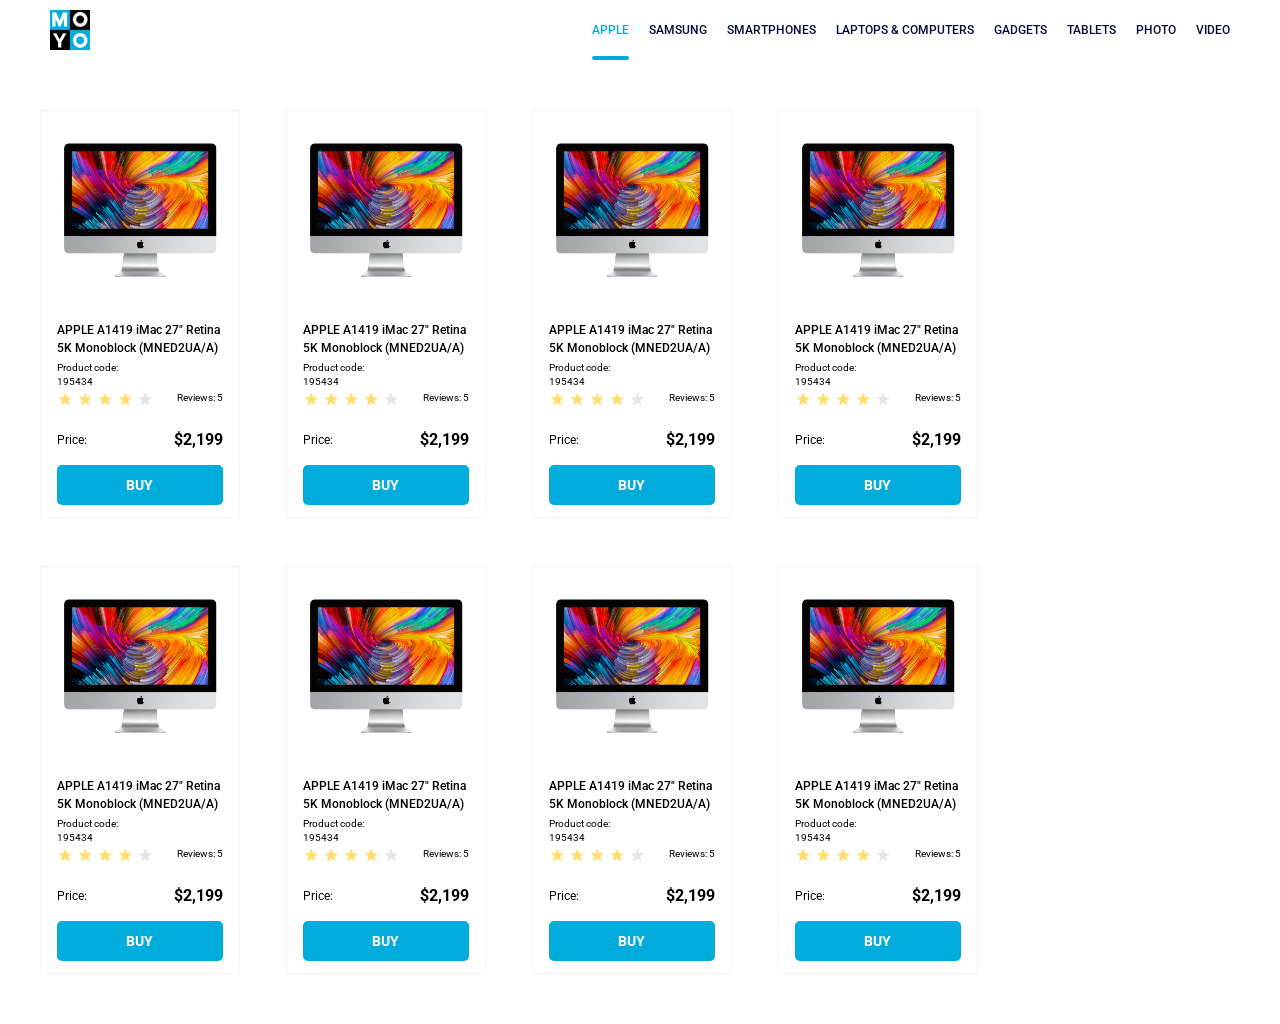
<file: index.html>
<!doctype html><html lang="en"><head><meta charset="utf-8"><meta name="viewport" content="width=device-width, initial-scale=1.0"><title>Catalog</title><link rel="preconnect" href="https://fonts.gstatic.com"><link href="https://fonts.googleapis.com/css2?family=Roboto:wght@400;500;700&display=swap" rel="stylesheet"><link rel="stylesheet" href="index.de5ad1f1.css"></head><body> <header class="header"> <a href="/" class="header__logo"> <img src="logo.eddae0ff.png" alt="Logo image"> </a> <nav class="navigation"> <ul class="navigation__list"> <li class="navigation__item"> <a href="#Apple" class="is-active navigation__link"> Apple </a> </li> <li class="navigation__item"> <a href="#Samsung" class="navigation__link"> Samsung </a> </li> <li class="navigation__item"> <a href="#Smartphones" class="navigation__link"> Smartphones </a> </li> <li class="navigation__item"> <a href="#Laptops" class="navigation__link" data-qa="nav-hover"> Laptops & Computers </a> </li> <li class="navigation__item"> <a href="#Gadgets" class="navigation__link"> Gadgets </a> </li> <li class="navigation__item"> <a href="#Tablets" class="navigation__link"> Tablets </a> </li> <li class="navigation__item"> <a href="#Photo" class="navigation__link"> Photo </a> </li> <li class="navigation__item"> <a href="#Video" class="navigation__link"> Video </a> </li> </ul> </nav> </header> <main class="main"> <div data-qa="card" class="card"> <img src="imac.202c52ff.jpeg" alt="card-photo" class="card__photo"> <h1 class="card__title"> APPLE A1419 iMac 27" Retina 5K Monoblock (MNED2UA/A) </h1> <p class="card__code">Product code: 195434</p> <div class="card__rating"> <div class="stars stars--4"> <div class="stars__star"></div> <div class="stars__star"></div> <div class="stars__star"></div> <div class="stars__star"></div> <div class="stars__star"></div> </div> <p class="card__reviews">Reviews: 5</p> </div> <div class="card__price"> <span class="card__price-label">Price:</span> <span class="card__price-value">$2,199</span> </div> <a data-qa="card-hover" href="#" class="card__button"> <span class="card__button-text">Buy</span> </a> </div> <div class="card"> <img src="imac.202c52ff.jpeg" alt="card-photo" class="card__photo"> <h1 class="card__title"> APPLE A1419 iMac 27" Retina 5K Monoblock (MNED2UA/A) </h1> <p class="card__code">Product code: 195434</p> <div class="card__rating"> <div class="stars stars--4"> <div class="stars__star"></div> <div class="stars__star"></div> <div class="stars__star"></div> <div class="stars__star"></div> <div class="stars__star"></div> </div> <p class="card__reviews">Reviews: 5</p> </div> <div class="card__price"> <span class="card__price-label">Price:</span> <span class="card__price-value">$2,199</span> </div> <a href="#" class="card__button"> <span class="card__button-text">Buy</span> </a> </div> <div class="card"> <img src="imac.202c52ff.jpeg" alt="card-photo" class="card__photo"> <h1 class="card__title"> APPLE A1419 iMac 27" Retina 5K Monoblock (MNED2UA/A) </h1> <p class="card__code">Product code: 195434</p> <div class="card__rating"> <div class="stars stars--4"> <div class="stars__star"></div> <div class="stars__star"></div> <div class="stars__star"></div> <div class="stars__star"></div> <div class="stars__star"></div> </div> <p class="card__reviews">Reviews: 5</p> </div> <div class="card__price"> <span class="card__price-label">Price:</span> <span class="card__price-value">$2,199</span> </div> <a href="#" class="card__button"> <span class="card__button-text">Buy</span> </a> </div> <div class="card"> <img src="imac.202c52ff.jpeg" alt="card-photo" class="card__photo"> <h1 class="card__title"> APPLE A1419 iMac 27" Retina 5K Monoblock (MNED2UA/A) </h1> <p class="card__code">Product code: 195434</p> <div class="card__rating"> <div class="stars stars--4"> <div class="stars__star"></div> <div class="stars__star"></div> <div class="stars__star"></div> <div class="stars__star"></div> <div class="stars__star"></div> </div> <p class="card__reviews">Reviews: 5</p> </div> <div class="card__price"> <span class="card__price-label">Price:</span> <span class="card__price-value">$2,199</span> </div> <a href="#" class="card__button"> <span class="card__button-text">Buy</span> </a> </div> <div class="card"> <img src="imac.202c52ff.jpeg" alt="card-photo" class="card__photo"> <h1 class="card__title"> APPLE A1419 iMac 27" Retina 5K Monoblock (MNED2UA/A) </h1> <p class="card__code">Product code: 195434</p> <div class="card__rating"> <div class="stars stars--4"> <div class="stars__star"></div> <div class="stars__star"></div> <div class="stars__star"></div> <div class="stars__star"></div> <div class="stars__star"></div> </div> <p class="card__reviews">Reviews: 5</p> </div> <div class="card__price"> <span class="card__price-label">Price:</span> <span class="card__price-value">$2,199</span> </div> <a href="#" class="card__button"> <span class="card__button-text">Buy</span> </a> </div> <div class="card"> <img src="imac.202c52ff.jpeg" alt="card-photo" class="card__photo"> <h1 class="card__title"> APPLE A1419 iMac 27" Retina 5K Monoblock (MNED2UA/A) </h1> <p class="card__code">Product code: 195434</p> <div class="card__rating"> <div class="stars stars--4"> <div class="stars__star"></div> <div class="stars__star"></div> <div class="stars__star"></div> <div class="stars__star"></div> <div class="stars__star"></div> </div> <p class="card__reviews">Reviews: 5</p> </div> <div class="card__price"> <span class="card__price-label">Price:</span> <span class="card__price-value">$2,199</span> </div> <a href="#" class="card__button"> <span class="card__button-text">Buy</span> </a> </div> <div class="card"> <img src="imac.202c52ff.jpeg" alt="card-photo" class="card__photo"> <h1 class="card__title"> APPLE A1419 iMac 27" Retina 5K Monoblock (MNED2UA/A) </h1> <p class="card__code">Product code: 195434</p> <div class="card__rating"> <div class="stars stars--4"> <div class="stars__star"></div> <div class="stars__star"></div> <div class="stars__star"></div> <div class="stars__star"></div> <div class="stars__star"></div> </div> <p class="card__reviews">Reviews: 5</p> </div> <div class="card__price"> <span class="card__price-label">Price:</span> <span class="card__price-value">$2,199</span> </div> <a href="#" class="card__button"> <span class="card__button-text">Buy</span> </a> </div> <div class="card"> <img src="imac.202c52ff.jpeg" alt="card-photo" class="card__photo"> <h1 class="card__title"> APPLE A1419 iMac 27" Retina 5K Monoblock (MNED2UA/A) </h1> <p class="card__code">Product code: 195434</p> <div class="card__rating"> <div class="stars stars--4"> <div class="stars__star"></div> <div class="stars__star"></div> <div class="stars__star"></div> <div class="stars__star"></div> <div class="stars__star"></div> </div> <p class="card__reviews">Reviews: 5</p> </div> <div class="card__price"> <span class="card__price-label">Price:</span> <span class="card__price-value">$2,199</span> </div> <a href="#" class="card__button"> <span class="card__button-text">Buy</span> </a> </div> </main> </body></html>
</file>
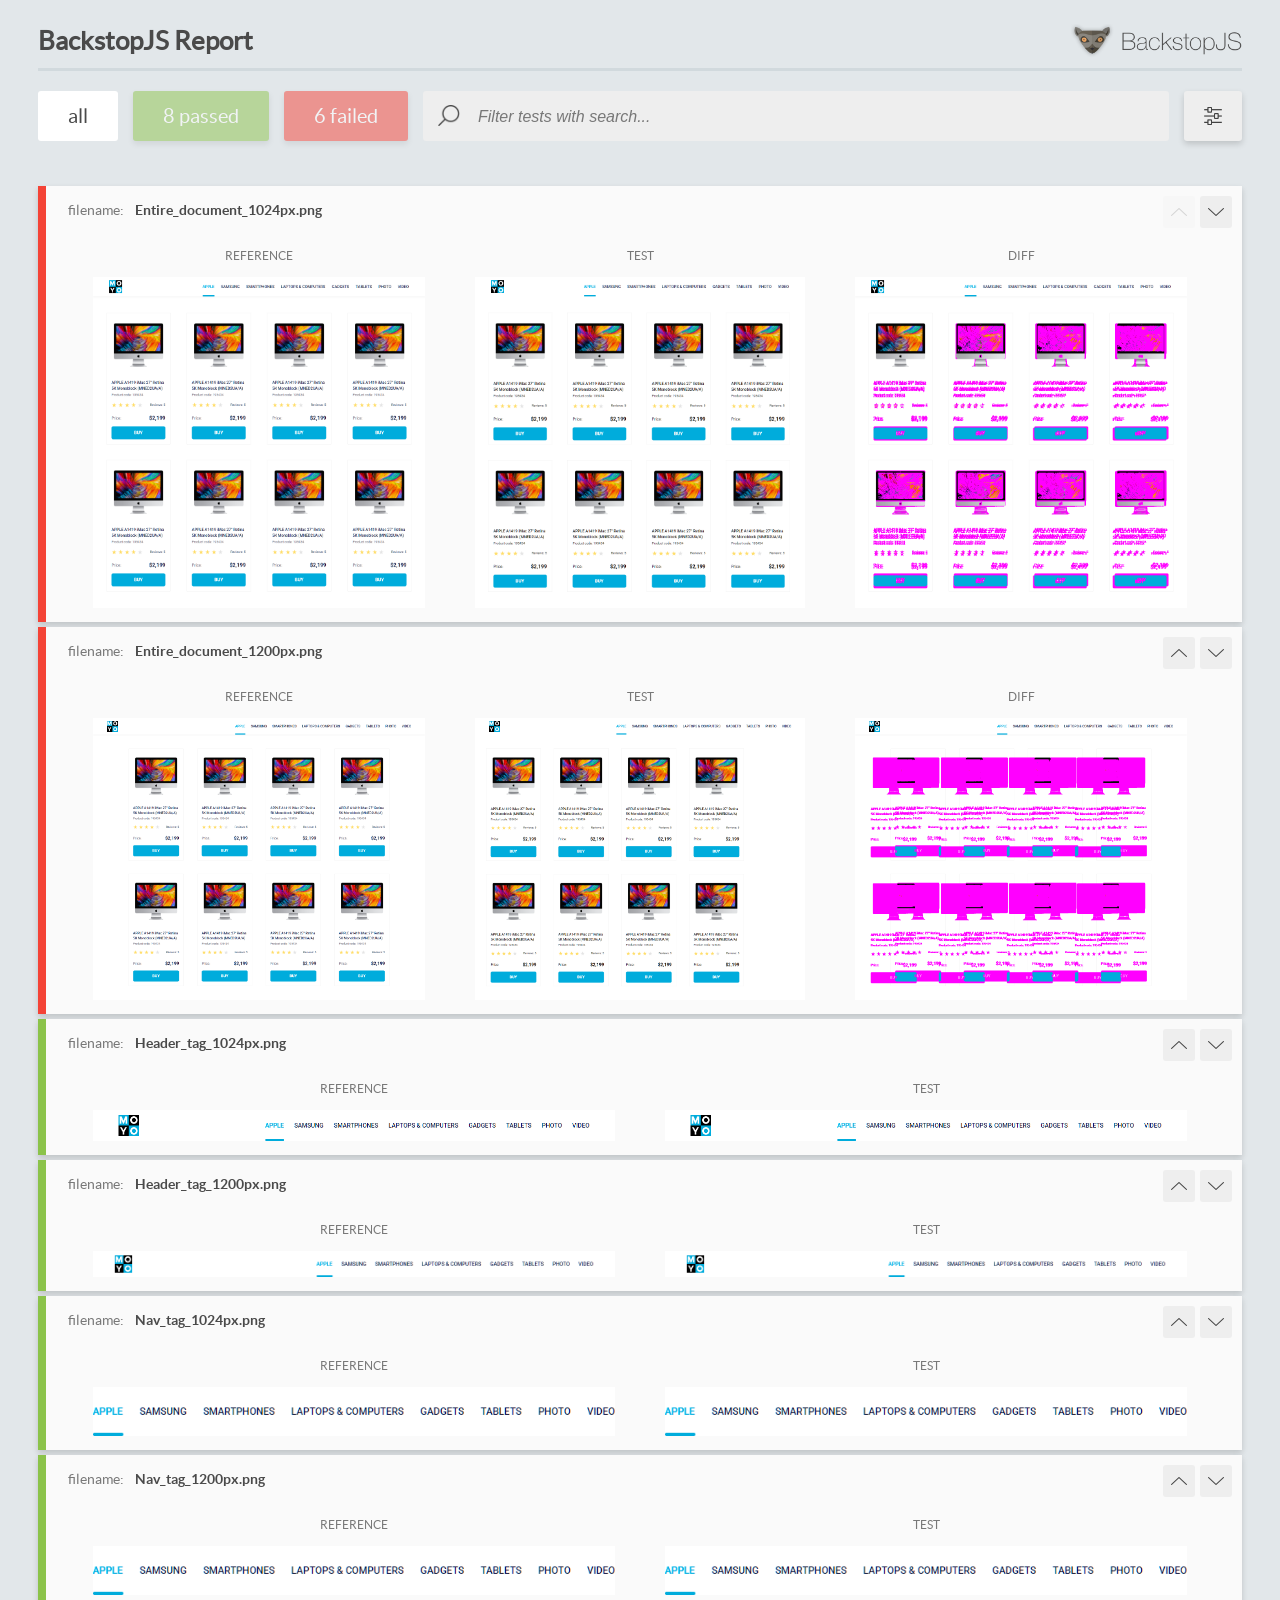
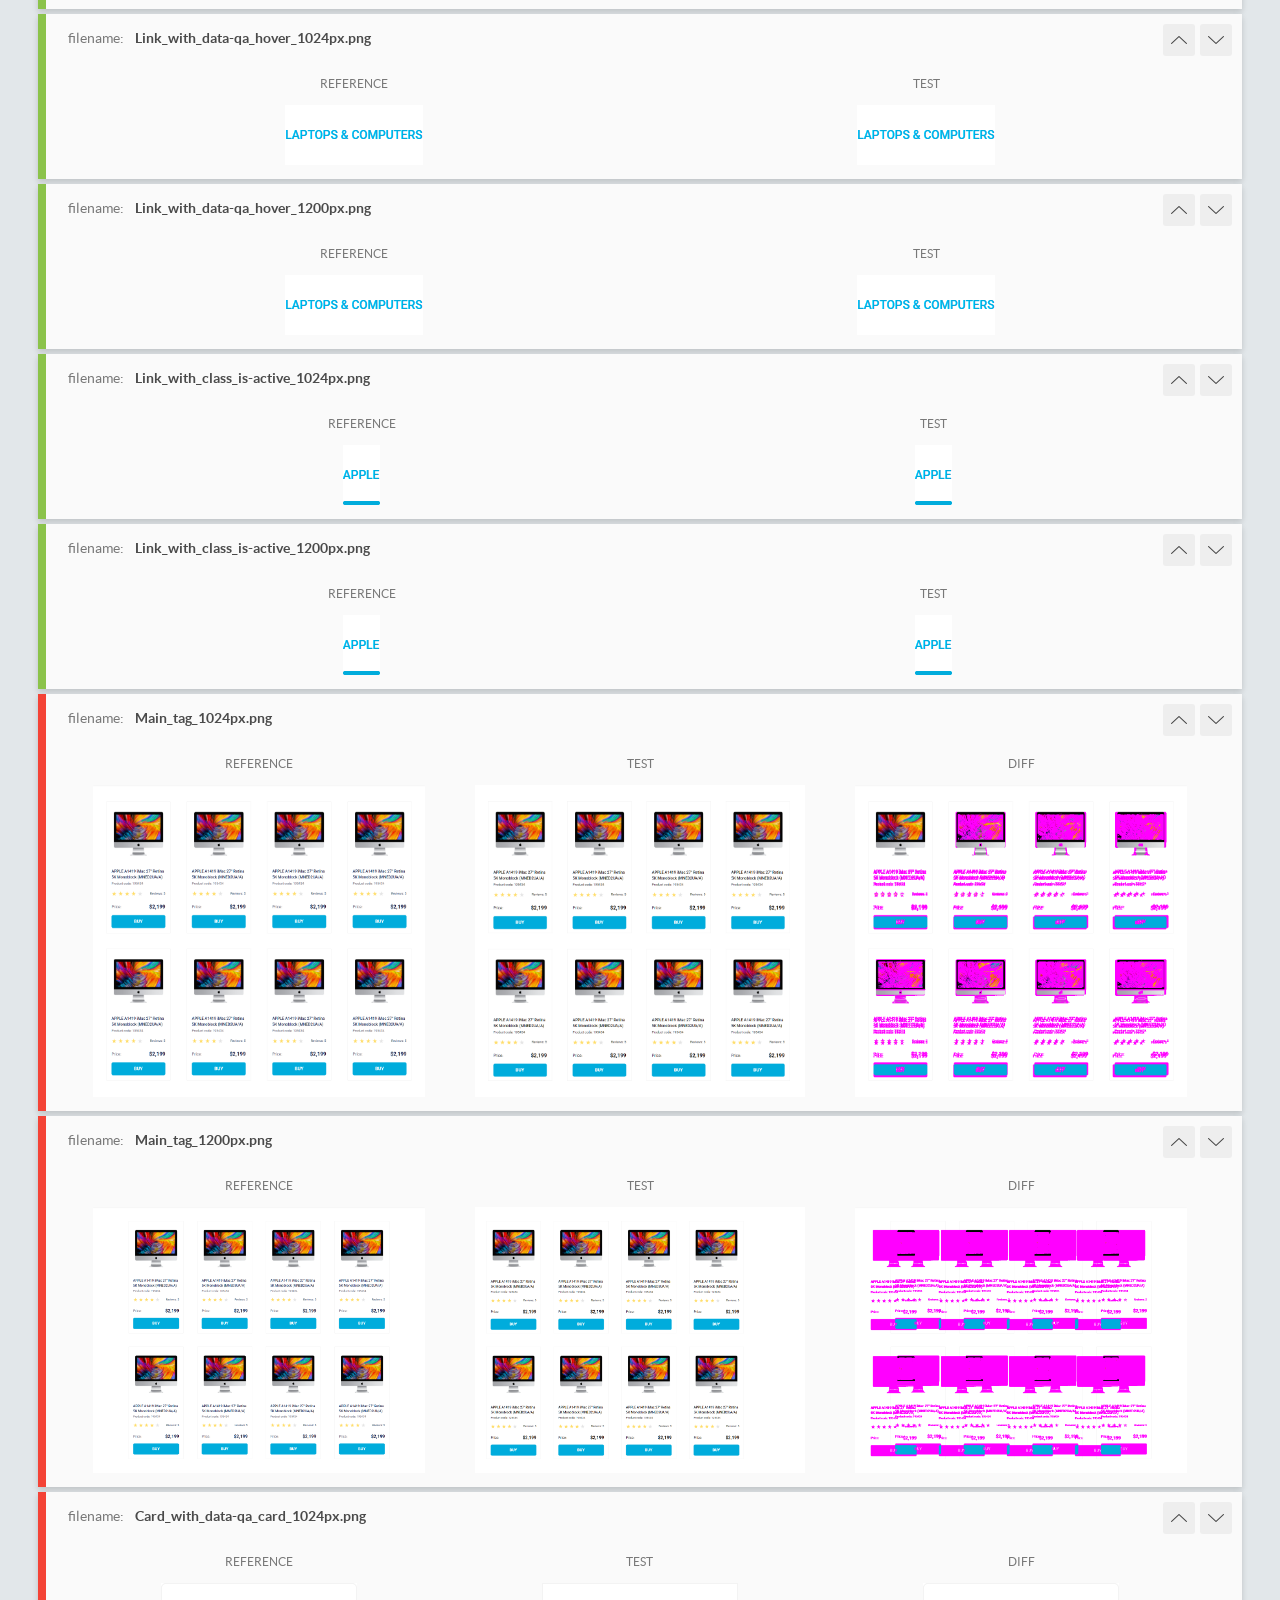
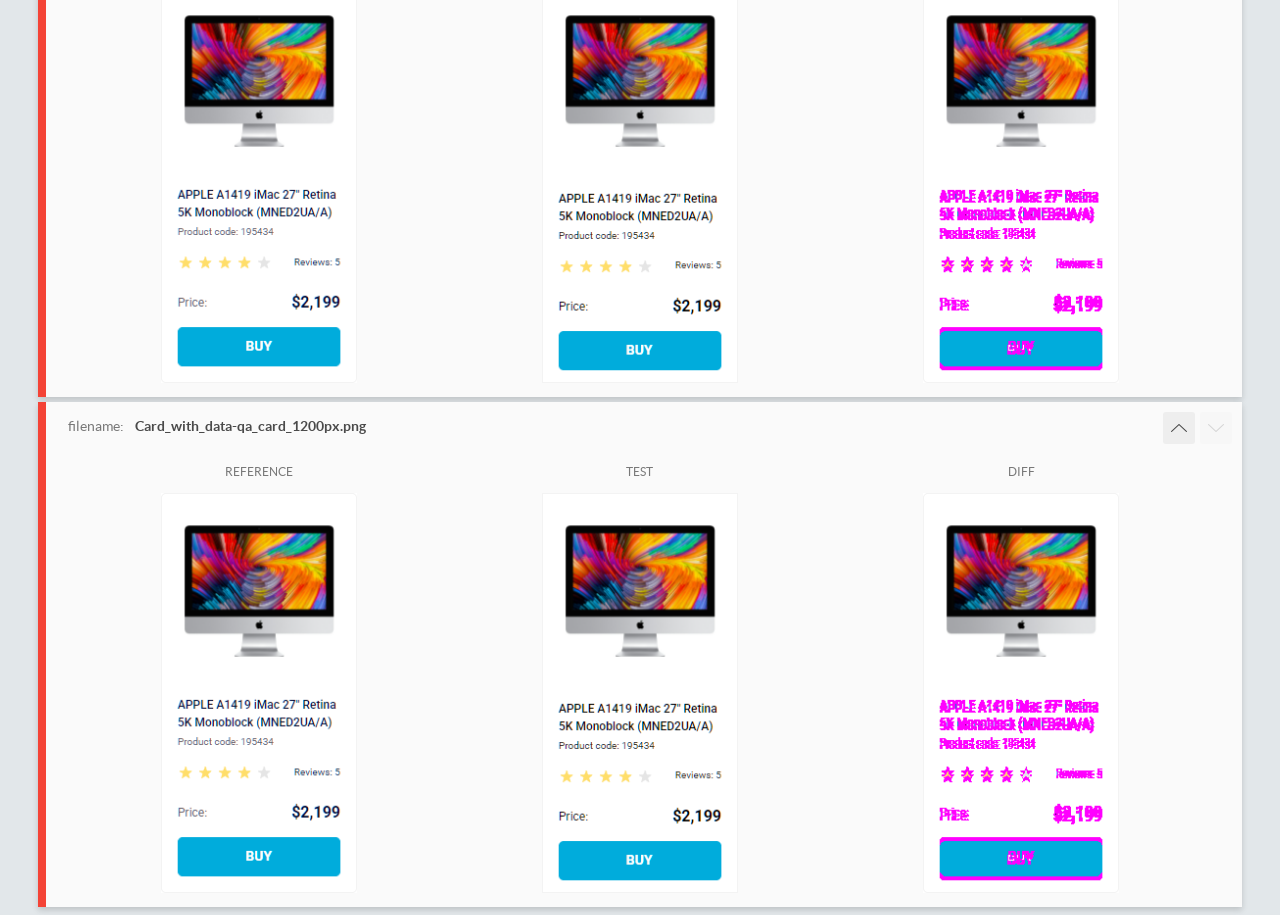
<file: report/html_report/index.html>
<!DOCTYPE html>
<html>
  <head>
    <meta charset="utf-8">
    <!-- Disable Cache -->
    <meta http-equiv="Cache-Control" content="no-cache, no-store, must-revalidate">
    <meta http-equiv="Pragma" content="no-cache">
    <meta http-equiv="Expires" content="0">

    <title>BackstopJS Report</title>

    <style>
      @font-face {
          font-family: 'latoregular';
          src: url('./assets/fonts/lato-regular-webfont.woff2') format('woff2'),
              url('./assets/fonts/lato-regular-webfont.woff') format('woff');
          font-weight: 400;
          font-style: normal;
      }
      @font-face {
          font-family: 'latobold';
          src: url('./assets/fonts/lato-bold-webfont.woff2') format('woff2'),
              url('./assets/fonts/lato-bold-webfont.woff') format('woff');
          font-weight: 700;
          font-style: normal;
      }

      .ReactModal__Body--open {
          overflow: hidden;
      }
      .ReactModal__Body--open .header {
        display: none;
      }

    </style>
  </head>
  <body style="background-color: #E2E7EA">
    <div id="root">

    </div>
    <script>
      function report (report) { // eslint-disable-line no-unused-vars
        window.tests = report;
      }
    </script>
    <script src="config.js"></script>
    <script src="index_bundle.js"></script>
  </body>
</html>
</file>
<file: index.de5ad1f1.css>
.main{box-sizing:border-box;grid-template-columns:200px;justify-items:center;gap:48px 46px;margin:0;padding:50px 40px;display:grid;overflow:visible}@media (width>=488px){.main{grid-template-columns:repeat(2,200px)}}@media (width>=768px){.main{grid-template-columns:repeat(3,200px)}}@media (width>=1024px){.main{grid-template-columns:repeat(4,200px)}}@media (width>=1200px){.main{padding:50px 40px}}.card{box-sizing:border-box;background:#fff;border:1px solid #f3f3f3;width:200px;height:408px;transition:transform .3s}.card__photo{opacity:1;object-fit:contain;width:160px;height:134px;margin:32px 19px 40px;top:33px;left:20px}.card__title{letter-spacing:0%;opacity:1;width:166px;height:36px;margin:0 16px 4px;font-family:Roboto,sans-serif;font-size:12px;font-weight:500;line-height:18px;text-decoration-color:#060b35;top:207px;left:17px}.card:hover{transform:scale(1.2)}.card:hover .card__title{color:#34568b}.card__code{letter-spacing:0%;opacity:1;width:98px;height:14px;margin:0 84px 16px 16px;font-family:Roboto,sans-serif;font-size:10px;font-weight:400;line-height:14px;text-decoration-color:#616070;top:247px;left:17px}.card__rating{opacity:1;width:166px;height:16px;margin:0 16px 24px;display:flex;top:277px;left:17px}.card__rating .card__reviews{text-align:right;letter-spacing:0%;vertical-align:bottom;opacity:1;width:53px;height:16px;margin:0 0 0 17px;font-family:Roboto,sans-serif;font-size:10px;font-weight:400;line-height:14px;text-decoration-color:#060b35}.card__price{opacity:1;justify-content:space-between;width:166px;height:18px;margin:0 16px 16px;display:flex;top:317px;left:17px}.card__price-label{letter-spacing:0%;vertical-align:bottom;opacity:1;width:31px;height:18px;font-family:Roboto,sans-serif;font-size:12px;font-weight:400;line-height:18px;text-decoration-color:#616070}.card__price-value{text-align:right;letter-spacing:0%;vertical-align:bottom;opacity:1;width:50px;height:18px;font-family:Roboto,sans-serif;font-size:16px;font-weight:700;line-height:18px;text-decoration-color:#060b35}.card__button{opacity:1;background-color:#00acdc;border-radius:5px;width:166px;height:40px;margin:0 16px 16px;text-decoration:none;transition:border .3s,background-color .3s;display:inline-block;position:relative}.card__button-text{color:#fff;text-align:center;text-transform:uppercase;letter-spacing:0%;opacity:1;width:27px;height:16px;margin:12px 70px 12px 69px;font-family:Roboto,sans-serif;font-size:14px;font-weight:700;line-height:16px;position:absolute}.card__button:hover{background-color:#fff;border:1px solid #00acdc}.card__button:hover-text{color:#00acdc}.header{justify-content:space-between;align-items:center;width:100%;margin:0;font-size:12px;font-weight:500;display:flex}.header__logo{width:40px;height:40px;margin-left:50px;display:inline-block}.navigation{margin-right:50px}.navigation__list{flex-direction:row;margin:0;padding:0;list-style:none;display:flex}.navigation__item{text-transform:uppercase;height:100%;margin-left:20px;display:flex}.navigation__item:first-child{margin-left:0}.navigation__link{color:#060b35;align-items:center;height:60px;padding:0;text-decoration:none;transition:color .3s;display:flex;position:relative}.navigation__link:hover,.navigation__link.is-active{color:#00acdc}.navigation__link.is-active:after{content:"";background-color:#00acdc;border-radius:8px;height:4px;position:absolute;bottom:0;left:0;right:0}.stars{opacity:1;border-radius:.5px;width:96px;height:16px;display:flex}.stars .stars__star{background-image:url(star.822d561e.svg);background-position:50%;background-repeat:no-repeat;border-radius:.5px;width:16px;height:16px;margin-right:4px}.stars .stars__star:last-child{margin-right:0}.stars--1 .stars__star:nth-child(-n+1),.stars--2 .stars__star:nth-child(-n+2),.stars--3 .stars__star:nth-child(-n+3),.stars--4 .stars__star:nth-child(-n+4),.stars--5 .stars__star:nth-child(-n+5){background-image:url(star-active.edda4c43.svg)}body{margin:0;font-family:Roboto,sans-serif}*{box-sizing:border-box}
/*# sourceMappingURL=index.de5ad1f1.css.map */
</file>
